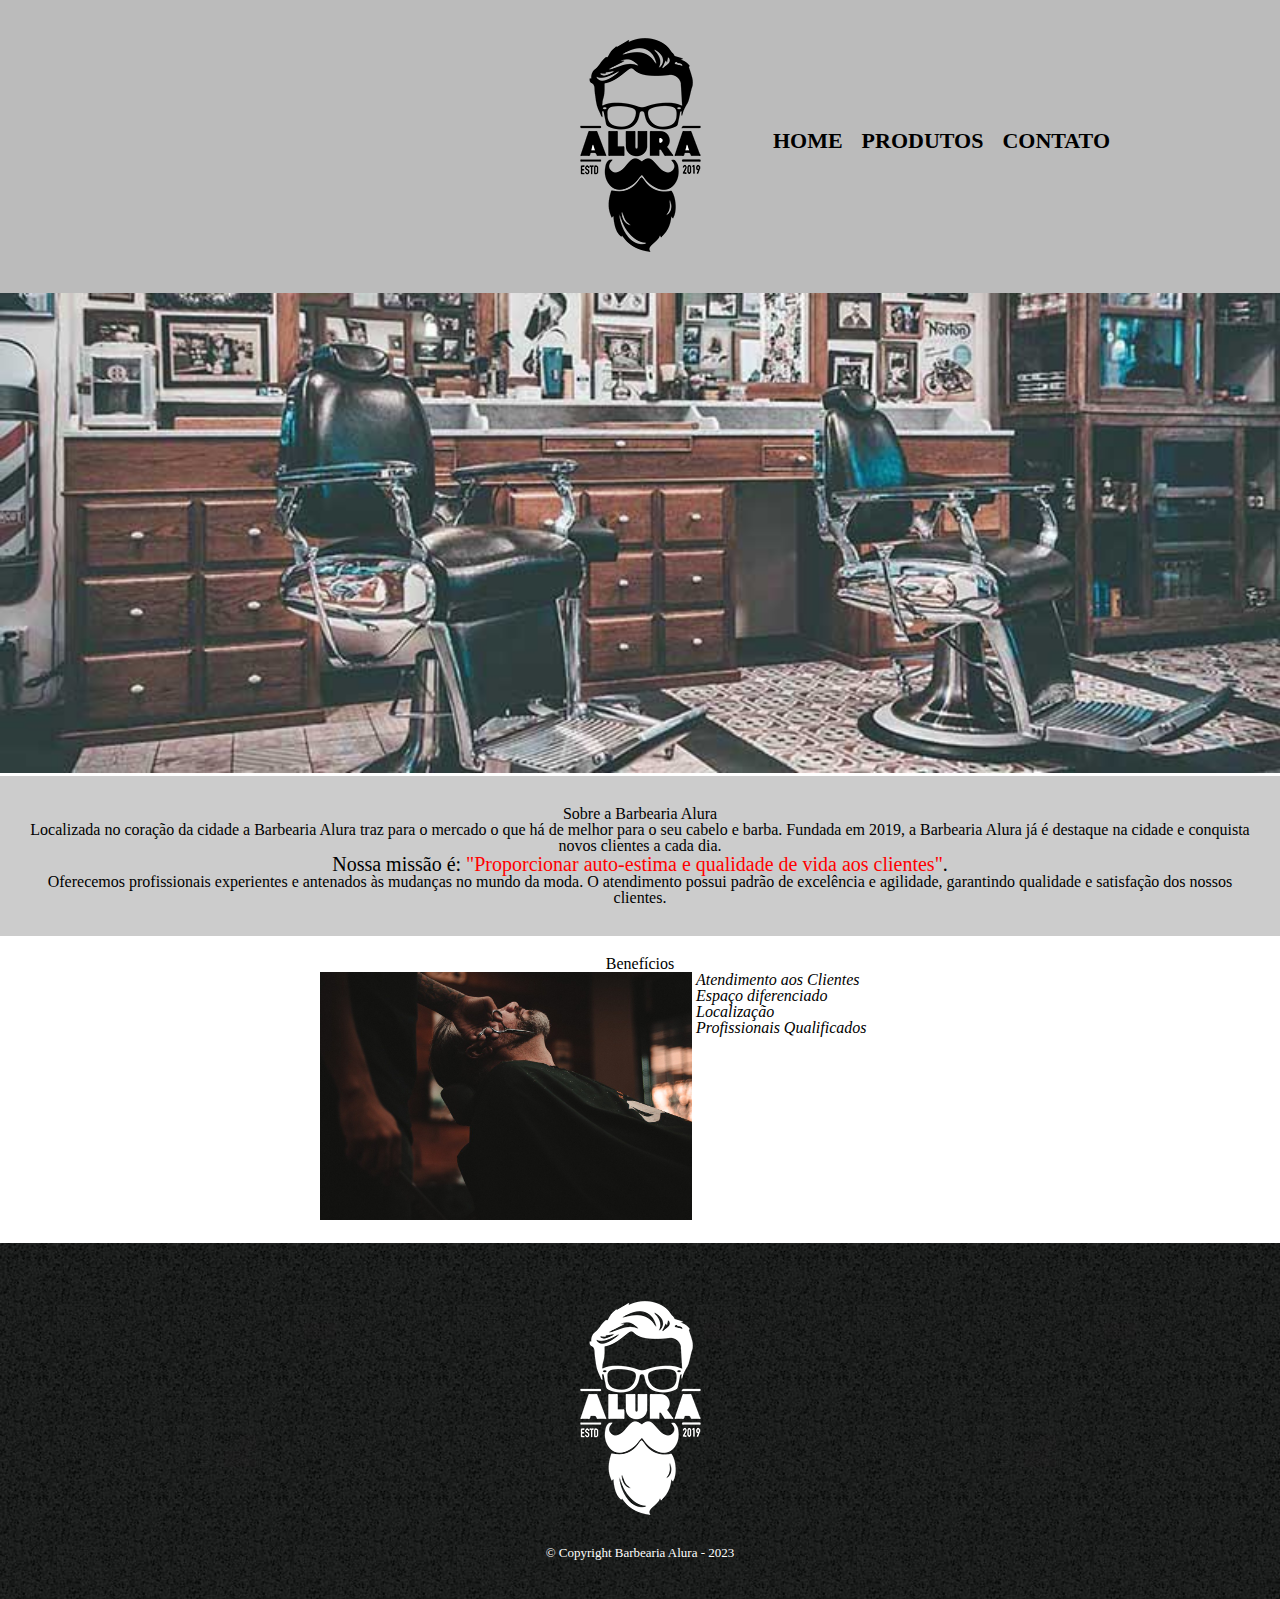
<file: index.html>
<!DOCTYPE html>
<html lang="pt-br">
	<head>
		<meta charset="UTF-8">
		<title>Barbearia Alura</title>
		<link rel="stylesheet" href="reset.css">
		<link rel="stylesheet" href="style_home.css">
	</head>

	<body>
		<header>
			<div class="caixa">
				<h1><img src="logo.png"></h1>

				<nav>
					<ul>
						<li><a href="index.html">Home</a></li>
						<li><a href="produtos.html">Produtos</a></li>
						<li><a href="contato.html">Contato</a></li>
					</ul>
				</nav>
			</div>
		</header>

		<main>
			<img id="banner" src="banner.jpg">
			<div class="principal">
				<h1>Sobre a Barbearia Alura</h1>
		
				<p>Localizada no coração da cidade a <strong>Barbearia Alura</strong> traz para o mercado o que há de melhor para o seu cabelo e barba. Fundada em 2019, a Barbearia Alura já é destaque na cidade e conquista novos clientes a cada dia.</p>

				<p id="missao"><em>Nossa missão é: <strong>"Proporcionar auto-estima e qualidade de vida aos clientes"</strong>.</em></p>

				<p>Oferecemos profissionais experientes e antenados às mudanças no mundo da moda. O atendimento possui padrão de excelência e agilidade, garantindo qualidade e satisfação dos nossos clientes.</p>
			</div>

			<div class="beneficios">
				<h2>Benefícios</h2>

				<img src="beneficios.jpg" class="imagembeneficios">

				<ul class="ulbeneficios">
					<li class="itens">Atendimento aos Clientes</li>
					<li class="itens">Espaço diferenciado</li>
					<li class="itens">Localização</li>
					<li class="itens">Profissionais Qualificados</li>
				</ul>
			</div>
		</main>	
	</body>
	<footer>
	    <img src="logo-branco.png">
		<p class="copyright">&copy; Copyright Barbearia Alura - 2023</p> 
	</footer>
</html>
</file>
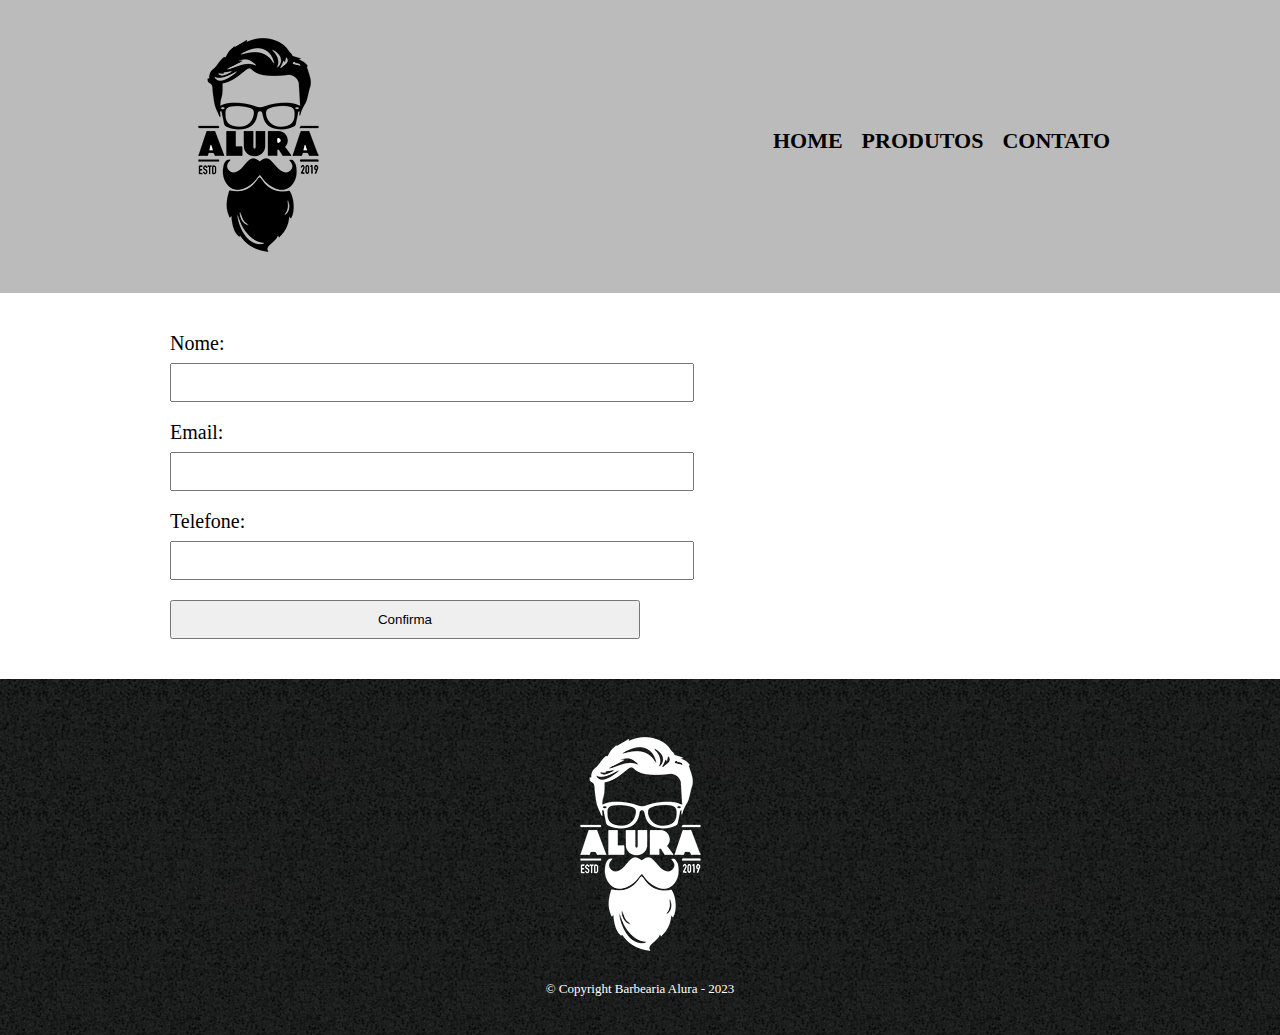
<file: contato.html>
<!DOCTYPE html>
<html>
	<head>
		<meta charset="UTF-8">
		<title>Produtos - Barbearia Alura</title>

		<link rel="stylesheet" href="reset.css">
		<link rel="stylesheet" href="style.css">
	</head>
	
	<body>
		<header>
			<div class="caixa">
				<h1><img src="logo.png"></h1>

				<nav>
					<ul>
						<li><a href="index.html">Home</a></li>
						<li><a href="produtos.html">Produtos</a></li>
						<li><a href="contato.html">Contato</a></li>
					</ul>
				</nav>
			</div>
		</header>

        <main>
            <form>
                <label for="nome">Nome: </label> 
                <input type="text" id="nome">

                <label for="email">Email: </label> 
                <input type="text" id="email">

                <label for="telefone">Telefone: </label> 
                <input type="text" id="telefone">

                <input type="submit" value="Confirma">
            </form>
        </main>
	</body>

	<footer>
	    <img src="logo-branco.png">
		<p class="copyright">&copy; Copyright Barbearia Alura - 2023</p> 
	</footer>
</html>
</file>
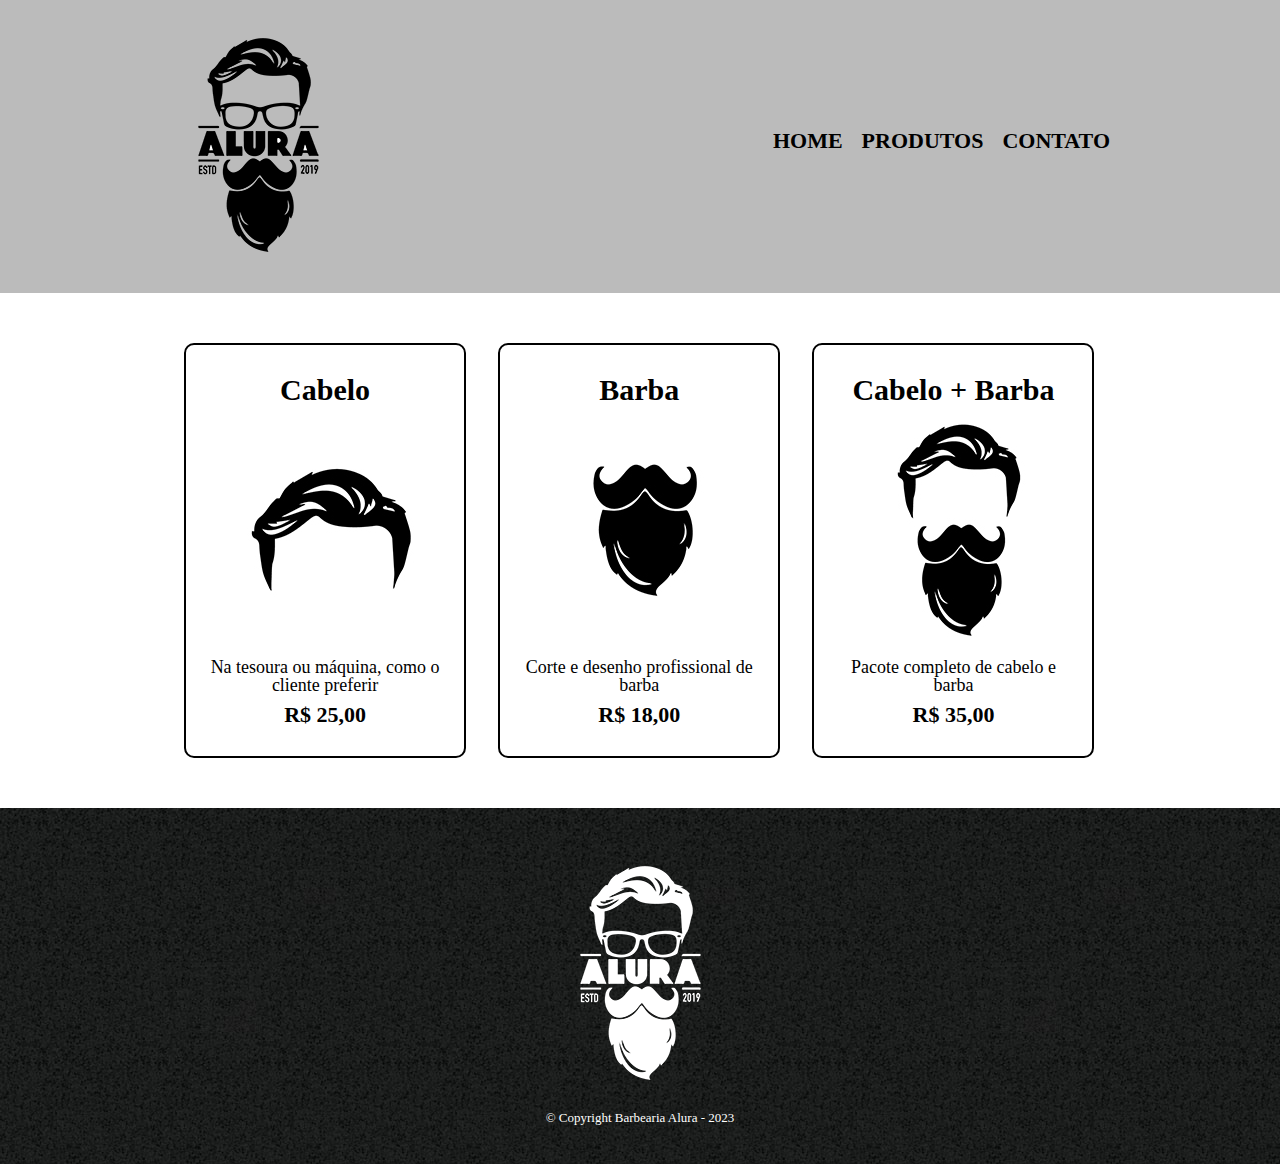
<file: produtos.html>
<!DOCTYPE html>
<html>
	<head>
		<meta charset="UTF-8">
		<title>Produtos - Barbearia Alura</title>

		<link rel="stylesheet" href="reset.css">
		<link rel="stylesheet" href="style.css">
	</head>
	
	<body>
		<header>
			<div class="caixa">
				<h1><img src="logo.png"></h1>

				<nav>
					<ul>
						<li><a href="index.html">Home</a></li>
						<li><a href="produtos.html">Produtos</a></li>
						<li><a href="contato.html">Contato</a></li>
					</ul>
				</nav>
			</div>
		</header>

		<main>
			<ul class="produtos">
				<li>
					<h2>Cabelo</h2>
					<img src="cabelo.jpg">
					<p class="produto-descricao">Na tesoura ou máquina, como o cliente preferir</p>
					<p class="produto-preco">R$ 25,00</p>
				</li>
				<li>
					<h2>Barba</h2>
					<img src="barba.jpg">
					<p class="produto-descricao">Corte e desenho profissional de barba</p>
					<p class="produto-preco">R$ 18,00</p>
				</li>
				<li>
					<h2>Cabelo + Barba</h2>
					<img src="cabelo+barba.jpg">
					<p class="produto-descricao">Pacote completo de cabelo e barba</p>
					<p class="produto-preco">R$ 35,00</p>
				</li>
			</ul>
		</main>
	</body>

	<footer>
	    <img src="logo-branco.png">
		<p class="copyright">&copy; Copyright Barbearia Alura - 2023</p> 
	</footer>
</html>
</file>
<file: style_home.css>
header {
	background: #BBBBBB;
	padding: 20px 0;
}

.caixa {
	position: relative;
	width: 940px;
	margin: 0 auto;
}

nav {
	position: absolute;
	top: 110px;
	right: 0;
}

nav li {
	display: inline;
	margin: 0 0 0 15px;
}

nav a {
	text-transform: uppercase;
	color: #000000;
	font-weight: bold;
	font-size: 22px;
	text-decoration: none;
}

nav a:hover {
	color: #C78C19;
	text-decoration: underline;
}

#banner {
	width:100%;
}

.principal{
	background: #CCCCCC;
	padding: 30px;
}

h1 {
	text-align: center
}

p {
	text-align: center;
}

#missao {
	font-size: 20px
}

em strong {
	color: #FF0000;
}

.itens {
	font-style: italic
}

.beneficios {
	background: #FFFFFF;
	padding: 20px;
}

h2 {
	text-align: center;
}
.ulbeneficios {
	display: inline-block;
	vertical-align: top;
	width: 20%;
	margin-right: 15%;
}

.imagembeneficios {
	margin-left: 300px;
	width: 30%;
}

footer {
	text-align: center;
	background: url("bg.jpg");
	padding: 40Px 0;
}

.copyright {
	color:#FFFFFF;
	font-size: 13px;
	margin-top: 10px;
}
</file>
<file: style.css>
header {
	background: #BBBBBB;
	padding: 20px 0;
}

.caixa {
	position: relative;
	width: 940px;
	margin: 0 auto;
}

nav {
	position: absolute;
	top: 110px;
	right: 0;
}

nav li {
	display: inline;
	margin: 0 0 0 15px;
}

nav a {
	text-transform: uppercase;
	color: #000000;
	font-weight: bold;
	font-size: 22px;
	text-decoration: none;
}

nav a:hover {
	color: #C78C19;
	text-decoration: underline;
}

.produtos {
	width: 940px;
	margin: 0 auto;
	padding: 50px 0;
}

.produtos li {
	display: inline-block;
	text-align: center;
	width: 30%;
	vertical-align: top;
	margin: 0 1.5%;
	padding: 30px 20px;
	box-sizing: border-box;
	border: 2px solid #000000;
	border-radius: 10px;
}

.produtos li:hover {
	border-color: #C78C19;
}

.produtos li:active {
	border-color: #088C19;	
}

.produtos li:hover h2 {
	font-size: 34px;
}

.produtos h2 {
	font-size: 30px;
	font-weight: bold;
}

.produto-descricao {
	font-size: 18px;
}

.produto-preco {
	font-size: 22px;
	font-weight: bold;
	margin-top: 10px;
}

footer {
	text-align: center;
	background: url("bg.jpg");
	padding: 40Px 0;
}

.copyright {
	color:#FFFFFF;
	font-size: 13px;
	margin-top: 10px;
}

main {
	width: 940px;
	margin: 0 auto;
}

form {
	margin: 40px 0;
}

form label {
	display: block;
	font-size: 20px;
	margin: 0 0 10px;
}

form input {
	display: block;
	margin: 0 0 20px;
	padding: 10px 25px;
	width: 50%;
}
</file>
